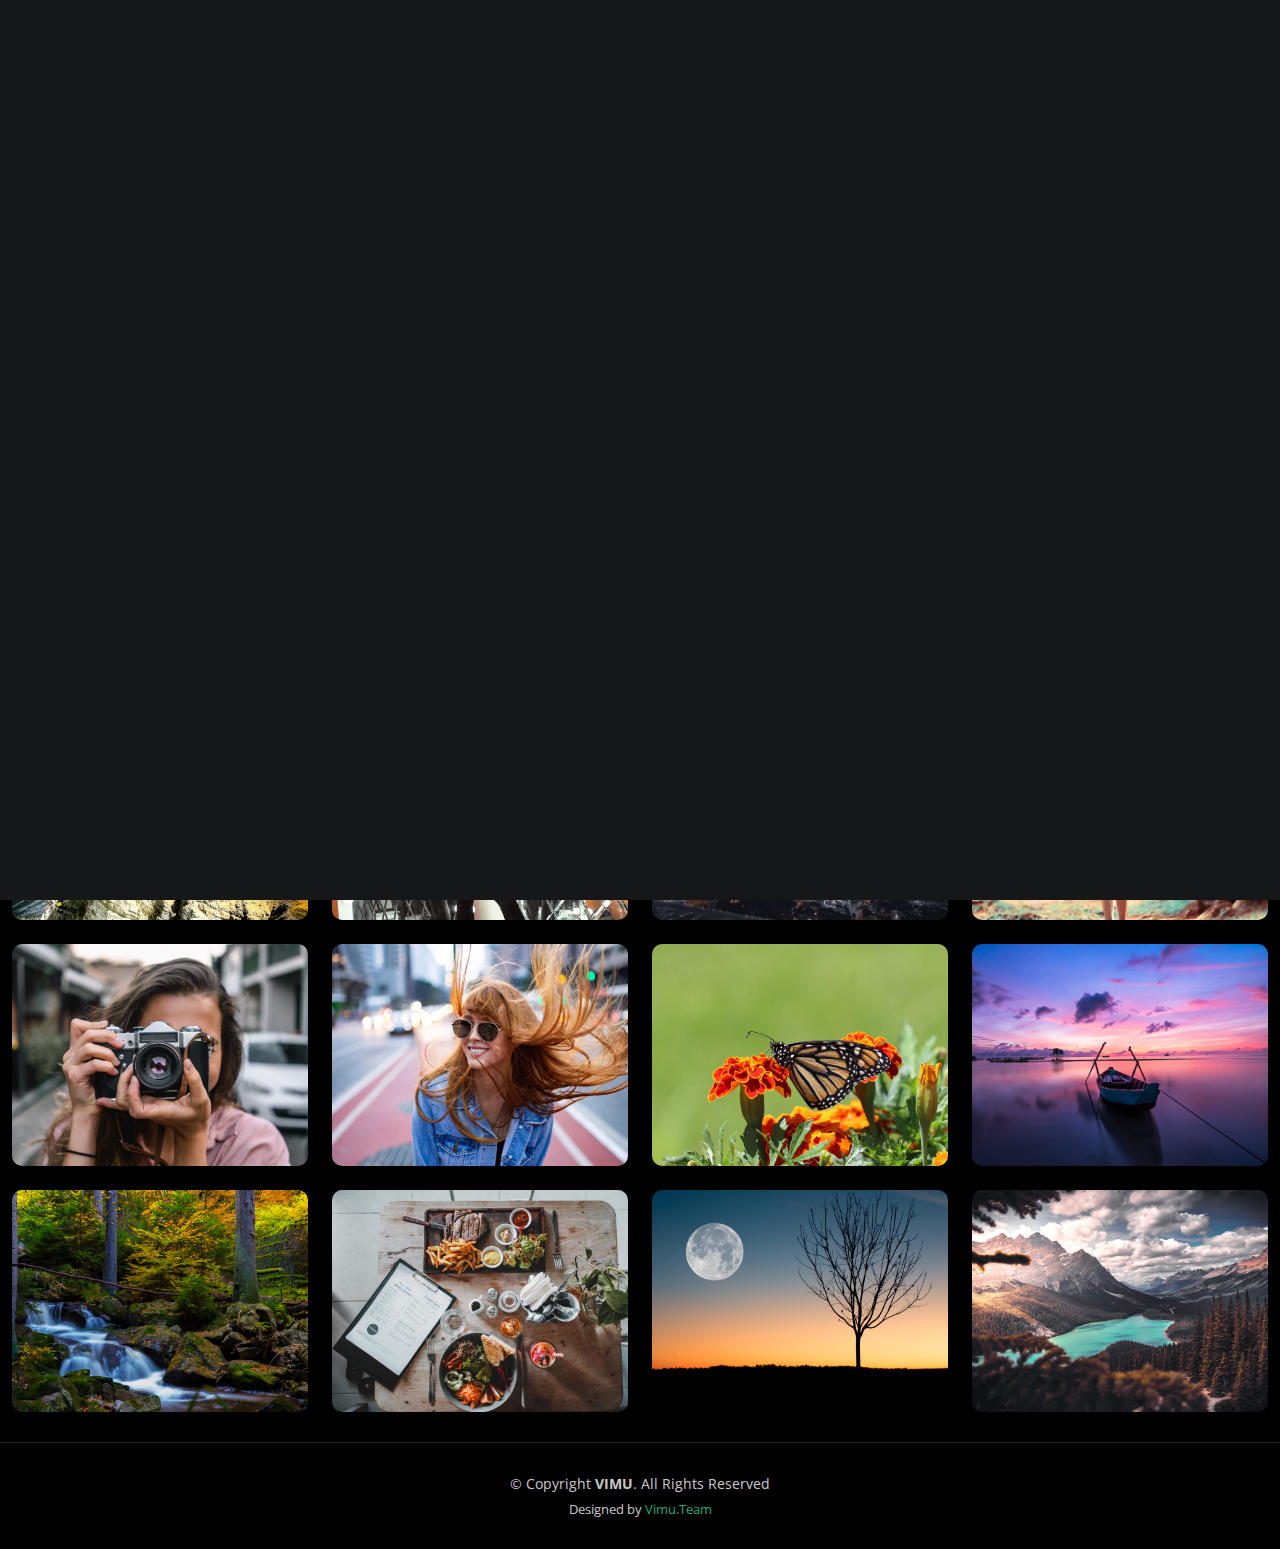
<file: index.html>
<!DOCTYPE html>
<html lang="en">

<head>
  <meta charset="utf-8">
  <meta content="width=device-width, initial-scale=1.0" name="viewport">

  <title>Phology_vimu</title>
  <meta content="" name="description">
  <meta content="" name="keywords">

  <!-- Favicons -->
  <link href="assets/img/favicon1.png" rel="icon">
  <link href="assets/img/favicon1.png" rel="apple-touch-icon">

  <!-- Google Fonts -->
  <link rel="preconnect" href="https://fonts.googleapis.com">
  <link rel="preconnect" href="https://fonts.gstatic.com" crossorigin>
  <link href="https://fonts.googleapis.com/css2?family=Open+Sans:ital,wght@0,300;0,400;0,500;0,600;0,700;1,300;1,400;1,600;1,700&family=Inter:ital,wght@0,300;0,400;0,500;0,600;0,700;1,300;1,400;1,500;1,600;1,700&family=Cardo:ital,wght@0,400;0,700;1,400&display=swap" rel="stylesheet">

  <!-- Vendor CSS Files -->
  <link href="assets/vendor/bootstrap/css/bootstrap.min.css" rel="stylesheet">
  <link href="assets/vendor/bootstrap-icons/bootstrap-icons.css" rel="stylesheet">
  <link href="assets/vendor/swiper/swiper-bundle.min.css" rel="stylesheet">
  <link href="assets/vendor/glightbox/css/glightbox.min.css" rel="stylesheet">
  <link href="assets/vendor/aos/aos.css" rel="stylesheet">

  <!-- Template Main CSS File -->
  <link href="assets/css/main.css" rel="stylesheet">


</head>

<body>

  <!-- ======= Header ======= -->
  <header id="header" class="header d-flex align-items-center fixed-top">
    <div class="container-fluid d-flex align-items-center justify-content-between">

      <a href="index.html" class="logo d-flex align-items-center  me-auto me-lg-0">
        <!-- Uncomment the line below if you also wish to use an image logo -->
        <!-- <img src="assets/img/logo.png" alt=""> -->
        <i class="bi bi-camera"></i>
        <h1>Vimu_Photo's</h1>
      </a>

      <nav id="navbar" class="navbar">
        <ul>
          <li><a href="index.html" class="active">Home</a></li>
          <li><a href="about.html">About</a></li>
          <li class="dropdown"><a href="#"><span>Gallery</span> <i class="bi bi-chevron-down dropdown-indicator"></i></a>
            <ul>
              <li><a href="gallery.html">Nature</a></li>
              <li><a href="gallery.html">People</a></li>
              <li><a href="gallery.html">Architecture</a></li>
              <li><a href="gallery.html">Animals</a></li>
              <li><a href="gallery.html">Sports</a></li>
              <li><a href="gallery.html">Travel</a></li>
              <li class="dropdown"><a href="#"><span>Sub Menu</span> <i class="bi bi-chevron-down dropdown-indicator"></i></a>
                <ul>
                  <li><a href="#">Sub Menu 1</a></li>
                  <li><a href="#">Sub Menu 2</a></li>
                  <li><a href="#">Sub Menu 3</a></li>
                </ul>
              </li>
            </ul>
          </li>
          <li><a href="services.html">Services</a></li>
          <li><a href="contact.html">Contact</a></li>
        </ul>
      </nav><!-- .navbar -->

      <div class="header-social-links">
        <a href="https://twitter.com/vimalku53998597?t=atYbw3ii5_VK8Nq57NEZYQ&s=09" target="_blank" class="twitter"><i class="bi bi-twitter"></i></a>
        <a href="http://github.com/vimugithub" target="_blank" class="facebook"><i class="bi bi-github"></i></a>
        <a href="https://www.instagram.com/tkd_vimu_219/" target="_blank" class="instagram"><i class="bi bi-instagram"></i></a>
        <a href="www.linkedin.com/in/vimal-2413b51b1/" target="_blank" class="linkedin"><i class="bi bi-linkedin"></i></i></a>
      </div>
      <i class="mobile-nav-toggle mobile-nav-show bi bi-list"></i>
      <i class="mobile-nav-toggle mobile-nav-hide d-none bi bi-x"></i>

    </div>
  </header><!-- End Header -->

  <!-- ======= Hero Section ======= -->
  <section id="hero" class="hero d-flex flex-column justify-content-center align-items-center" data-aos="fade" data-aos-delay="1500">
    <div class="container">
      <div class="row justify-content-center">
        <div class="col-lg-6 text-center">
          <h2>I'm <span>Vimal</span> a Professional Photographer from Mathura U.P , INDIA</h2>
          <p></p>
          <a href="contact.html" class="btn-get-started">Always Available</a>
        </div>
      </div>
    </div>
  </section><!-- End Hero Section -->

  <main id="main" data-aos="fade" data-aos-delay="1500">

    <!-- ======= Gallery Section ======= -->
    <section id="gallery" class="gallery">
      <div class="container-fluid">

        <div class="row gy-4 justify-content-center">
          <div class="col-xl-3 col-lg-4 col-md-6">
            <div class="gallery-item h-100">
              <img src="assets/img/gallery/gallery-1.jpg" class="img-fluid" alt="">
              <div class="gallery-links d-flex align-items-center justify-content-center">
                <a href="assets/img/gallery/gallery-1.jpg" title="Gallery 1" class="glightbox preview-link"><i class="bi bi-arrows-angle-expand"></i></a>
                <a href="gallery-single.html" class="details-link"><i class="bi bi-link-45deg"></i></a>
              </div>
            </div>
          </div><!-- End Gallery Item -->
          <div class="col-xl-3 col-lg-4 col-md-6">
            <div class="gallery-item h-100">
              <img src="assets/img/gallery/gallery-2.jpg" class="img-fluid" alt="">
              <div class="gallery-links d-flex align-items-center justify-content-center">
                <a href="assets/img/gallery/gallery-2.jpg" title="Gallery 2" class="glightbox preview-link"><i class="bi bi-arrows-angle-expand"></i></a>
                <a href="gallery-single.html" class="details-link"><i class="bi bi-link-45deg"></i></a>
              </div>
            </div>
          </div><!-- End Gallery Item -->
          <div class="col-xl-3 col-lg-4 col-md-6">
            <div class="gallery-item h-100">
              <img src="assets/img/gallery/gallery-3.jpg" class="img-fluid" alt="">
              <div class="gallery-links d-flex align-items-center justify-content-center">
                <a href="assets/img/gallery/gallery-3.jpg" title="Gallery 3" class="glightbox preview-link"><i class="bi bi-arrows-angle-expand"></i></a>
                <a href="gallery-single.html" class="details-link"><i class="bi bi-link-45deg"></i></a>
              </div>
            </div>
          </div><!-- End Gallery Item -->
          <div class="col-xl-3 col-lg-4 col-md-6">
            <div class="gallery-item h-100">
              <img src="assets/img/gallery/gallery-4.jpg" class="img-fluid" alt="">
              <div class="gallery-links d-flex align-items-center justify-content-center">
                <a href="assets/img/gallery/gallery-4.jpg" title="Gallery 4" class="glightbox preview-link"><i class="bi bi-arrows-angle-expand"></i></a>
                <a href="gallery-single.html" class="details-link"><i class="bi bi-link-45deg"></i></a>
              </div>
            </div>
          </div><!-- End Gallery Item -->
          <div class="col-xl-3 col-lg-4 col-md-6">
            <div class="gallery-item h-100">
              <img src="assets/img/gallery/gallery-5.jpg" class="img-fluid" alt="">
              <div class="gallery-links d-flex align-items-center justify-content-center">
                <a href="assets/img/gallery/gallery-5.jpg" title="Gallery 5" class="glightbox preview-link"><i class="bi bi-arrows-angle-expand"></i></a>
                <a href="gallery-single.html" class="details-link"><i class="bi bi-link-45deg"></i></a>
              </div>
            </div>
          </div><!-- End Gallery Item -->
          <div class="col-xl-3 col-lg-4 col-md-6">
            <div class="gallery-item h-100">
              <img src="assets/img/gallery/gallery-6.jpg" class="img-fluid" alt="">
              <div class="gallery-links d-flex align-items-center justify-content-center">
                <a href="assets/img/gallery/gallery-6.jpg" title="Gallery 6" class="glightbox preview-link"><i class="bi bi-arrows-angle-expand"></i></a>
                <a href="gallery-single.html" class="details-link"><i class="bi bi-link-45deg"></i></a>
              </div>
            </div>
          </div><!-- End Gallery Item -->
          <div class="col-xl-3 col-lg-4 col-md-6">
            <div class="gallery-item h-100">
              <img src="assets/img/gallery/gallery-7.jpg" class="img-fluid" alt="">
              <div class="gallery-links d-flex align-items-center justify-content-center">
                <a href="assets/img/gallery/gallery-7.jpg" title="Gallery 7" class="glightbox preview-link"><i class="bi bi-arrows-angle-expand"></i></a>
                <a href="gallery-single.html" class="details-link"><i class="bi bi-link-45deg"></i></a>
              </div>
            </div>
          </div><!-- End Gallery Item -->
          <div class="col-xl-3 col-lg-4 col-md-6">
            <div class="gallery-item h-100">
              <img src="assets/img/gallery/gallery-8.jpg" class="img-fluid" alt="">
              <div class="gallery-links d-flex align-items-center justify-content-center">
                <a href="assets/img/gallery/gallery-8.jpg" title="Gallery 8" class="glightbox preview-link"><i class="bi bi-arrows-angle-expand"></i></a>
                <a href="gallery-single.html" class="details-link"><i class="bi bi-link-45deg"></i></a>
              </div>
            </div>
          </div><!-- End Gallery Item -->
          <div class="col-xl-3 col-lg-4 col-md-6">
            <div class="gallery-item h-100">
              <img src="assets/img/gallery/gallery-9.jpg" class="img-fluid" alt="">
              <div class="gallery-links d-flex align-items-center justify-content-center">
                <a href="assets/img/gallery/gallery-9.jpg" title="Gallery 9" class="glightbox preview-link"><i class="bi bi-arrows-angle-expand"></i></a>
                <a href="gallery-single.html" class="details-link"><i class="bi bi-link-45deg"></i></a>
              </div>
            </div>
          </div><!-- End Gallery Item -->
          <div class="col-xl-3 col-lg-4 col-md-6">
            <div class="gallery-item h-100">
              <img src="assets/img/gallery/gallery-10.jpg" class="img-fluid" alt="">
              <div class="gallery-links d-flex align-items-center justify-content-center">
                <a href="assets/img/gallery/gallery-10.jpg" title="Gallery 10" class="glightbox preview-link"><i class="bi bi-arrows-angle-expand"></i></a>
                <a href="gallery-single.html" class="details-link"><i class="bi bi-link-45deg"></i></a>
              </div>
            </div>
          </div><!-- End Gallery Item -->
          <div class="col-xl-3 col-lg-4 col-md-6">
            <div class="gallery-item h-100">
              <img src="assets/img/gallery/gallery-11.jpg" class="img-fluid" alt="">
              <div class="gallery-links d-flex align-items-center justify-content-center">
                <a href="assets/img/gallery/gallery-11.jpg" title="Gallery 11" class="glightbox preview-link"><i class="bi bi-arrows-angle-expand"></i></a>
                <a href="gallery-single.html" class="details-link"><i class="bi bi-link-45deg"></i></a>
              </div>
            </div>
          </div><!-- End Gallery Item -->
          <div class="col-xl-3 col-lg-4 col-md-6">
            <div class="gallery-item h-100">
              <img src="assets/img/gallery/gallery-12.jpg" class="img-fluid" alt="">
              <div class="gallery-links d-flex align-items-center justify-content-center">
                <a href="assets/img/gallery/gallery-12.jpg" title="Gallery 12" class="glightbox preview-link"><i class="bi bi-arrows-angle-expand"></i></a>
                <a href="gallery-single.html" class="details-link"><i class="bi bi-link-45deg"></i></a>
              </div>
            </div>
          </div><!-- End Gallery Item -->
          <div class="col-xl-3 col-lg-4 col-md-6">
            <div class="gallery-item h-100">
              <img src="assets/img/gallery/gallery-13.jpg" class="img-fluid" alt="">
              <div class="gallery-links d-flex align-items-center justify-content-center">
                <a href="assets/img/gallery/gallery-13.jpg" title="Gallery 13" class="glightbox preview-link"><i class="bi bi-arrows-angle-expand"></i></a>
                <a href="gallery-single.html" class="details-link"><i class="bi bi-link-45deg"></i></a>
              </div>
            </div>
          </div><!-- End Gallery Item -->
          <div class="col-xl-3 col-lg-4 col-md-6">
            <div class="gallery-item h-100">
              <img src="assets/img/gallery/gallery-14.jpg" class="img-fluid" alt="">
              <div class="gallery-links d-flex align-items-center justify-content-center">
                <a href="assets/img/gallery/gallery-14.jpg" title="Gallery 14" class="glightbox preview-link"><i class="bi bi-arrows-angle-expand"></i></a>
                <a href="gallery-single.html" class="details-link"><i class="bi bi-link-45deg"></i></a>
              </div>
            </div>
          </div><!-- End Gallery Item -->
          <div class="col-xl-3 col-lg-4 col-md-6">
            <div class="gallery-item h-100">
              <img src="assets/img/gallery/gallery-15.jpg" class="img-fluid" alt="">
              <div class="gallery-links d-flex align-items-center justify-content-center">
                <a href="assets/img/gallery/gallery-15.jpg" title="Gallery 15" class="glightbox preview-link"><i class="bi bi-arrows-angle-expand"></i></a>
                <a href="gallery-single.html" class="details-link"><i class="bi bi-link-45deg"></i></a>
              </div>
            </div>
          </div><!-- End Gallery Item -->
          <div class="col-xl-3 col-lg-4 col-md-6">
            <div class="gallery-item h-100">
              <img src="assets/img/gallery/gallery-16.jpg" class="img-fluid" alt="">
              <div class="gallery-links d-flex align-items-center justify-content-center">
                <a href="assets/img/gallery/gallery-16.jpg" title="Gallery 16" class="glightbox preview-link"><i class="bi bi-arrows-angle-expand"></i></a>
                <a href="gallery-single.html" class="details-link"><i class="bi bi-link-45deg"></i></a>
              </div>
            </div>
          </div><!-- End Gallery Item -->

        </div>

      </div>
    </section><!-- End Gallery Section -->

  </main><!-- End #main -->

  <!-- ======= Footer ======= -->
  <footer id="footer" class="footer">
    <div class="container">
      <div class="copyright">
        &copy; Copyright <strong><span>VIMU</span></strong>. All Rights Reserved
      </div>
      <div class="credits">
       
        Designed by <a href="https://github.com/Vimugithub" target="_blank">Vimu.Team</a>
      </div>
    </div>
  </footer><!-- End Footer -->

  <a href="#" class="scroll-top d-flex align-items-center justify-content-center"><i class="bi bi-arrow-up-short"></i></a>

  <div id="preloader">
    <div class="line"></div>
  </div>

  <!-- Vendor JS Files -->
  <script src="assets/vendor/bootstrap/js/bootstrap.bundle.min.js"></script>
  <script src="assets/vendor/swiper/swiper-bundle.min.js"></script>
  <script src="assets/vendor/glightbox/js/glightbox.min.js"></script>
  <script src="assets/vendor/aos/aos.js"></script>
  <script src="assets/vendor/php-email-form/validate.js"></script>

  <!-- Template Main JS File -->
  <script src="assets/js/main.js"></script>

</body>

</html>
</file>
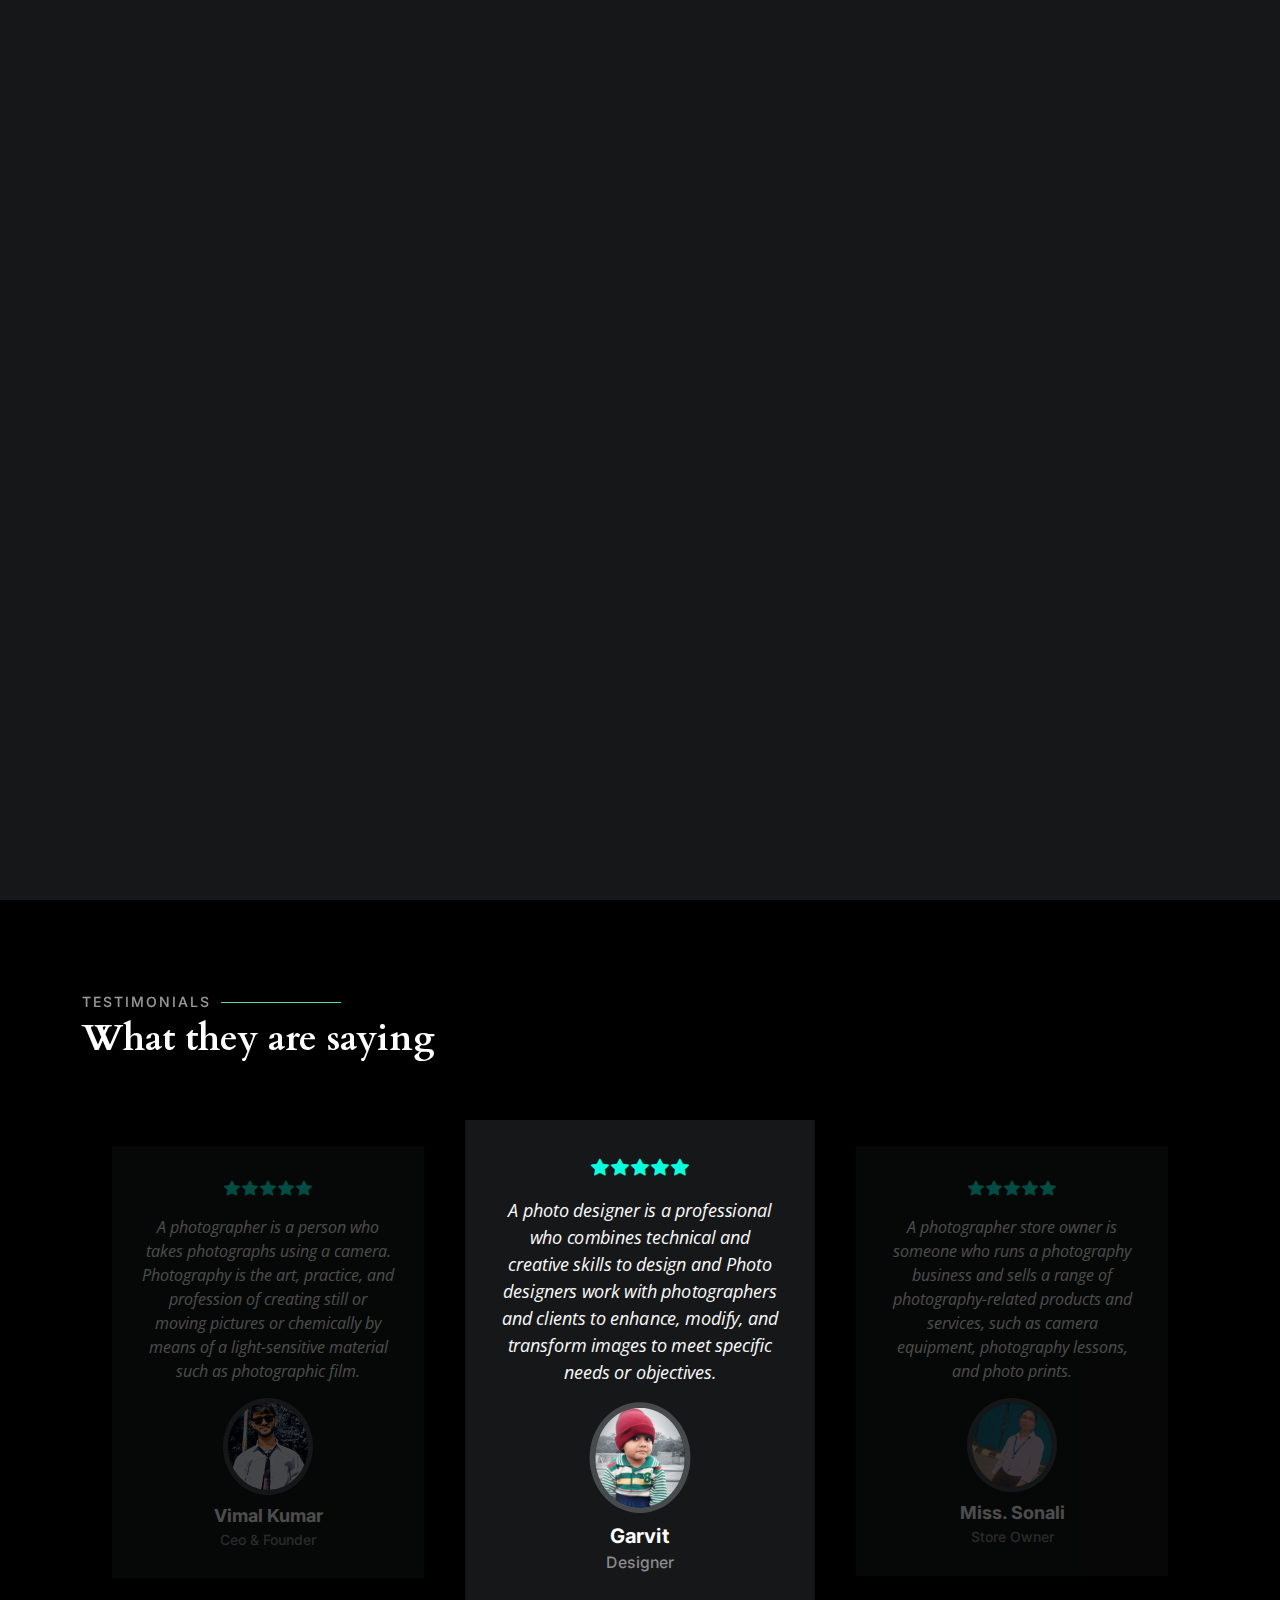
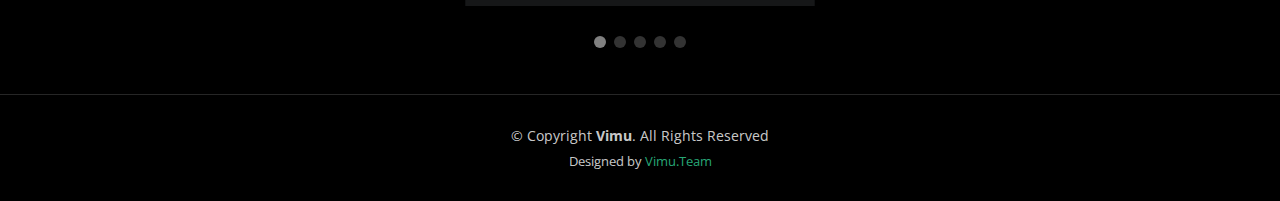
<file: about.html>
<!DOCTYPE html>
<html lang="en">

<head>
  <meta charset="utf-8">
  <meta content="width=device-width, initial-scale=1.0" name="viewport">

  <title>Phology_vimu</title>
  <meta content="" name="description">
  <meta content="" name="keywords">

  <!-- Favicons -->
  <link href="assets/img/favicon1.png" rel="icon">
  <link href="assets/img/favicon1.png" rel="apple-touch-icon">

  <!-- Google Fonts -->
  <link rel="preconnect" href="https://fonts.googleapis.com">
  <link rel="preconnect" href="https://fonts.gstatic.com" crossorigin>
  <link href="https://fonts.googleapis.com/css2?family=Open+Sans:ital,wght@0,300;0,400;0,500;0,600;0,700;1,300;1,400;1,600;1,700&family=Inter:ital,wght@0,300;0,400;0,500;0,600;0,700;1,300;1,400;1,500;1,600;1,700&family=Cardo:ital,wght@0,400;0,700;1,400&display=swap" rel="stylesheet">

  <!-- Vendor CSS Files -->
  <link href="assets/vendor/bootstrap/css/bootstrap.min.css" rel="stylesheet">
  <link href="assets/vendor/bootstrap-icons/bootstrap-icons.css" rel="stylesheet">
  <link href="assets/vendor/swiper/swiper-bundle.min.css" rel="stylesheet">
  <link href="assets/vendor/glightbox/css/glightbox.min.css" rel="stylesheet">
  <link href="assets/vendor/aos/aos.css" rel="stylesheet">

  <!-- Template Main CSS File -->
  <link href="assets/css/main.css" rel="stylesheet">

  <!-- =======================================================
  * Template Name: PhotoFolio - v1.2.0
  * Template URL: https://bootstrapmade.com/photofolio-bootstrap-photography-website-template/
  * Author: BootstrapMade.com
  * License: https://bootstrapmade.com/license/
  ======================================================== -->
</head>

<body>

  <!-- ======= Header ======= -->
  <header id="header" class="header d-flex align-items-center fixed-top">
    <div class="container-fluid d-flex align-items-center justify-content-between">

      <a href="index.html" class="logo d-flex align-items-center  me-auto me-lg-0">
        <!-- Uncomment the line below if you also wish to use an image logo -->
        <!-- <img src="assets/img/logo.png" alt=""> -->
        <i class="bi bi-camera"></i>
        <h1>Vimu_Photo's</h1>
      </a>

      <nav id="navbar" class="navbar">
        <ul>
          <li><a href="index.html">Home</a></li>
          <li><a href="about.html" class="active">About</a></li>
          <li class="dropdown"><a href="#"><span>Gallery</span> <i class="bi bi-chevron-down dropdown-indicator"></i></a>
            <ul>
              <li><a href="gallery.html">Nature</a></li>
              <li><a href="gallery.html">People</a></li>
              <li><a href="gallery.html">Architecture</a></li>
              <li><a href="gallery.html">Animals</a></li>
              <li><a href="gallery.html">Sports</a></li>
              <li><a href="gallery.html">Travel</a></li>
              <li class="dropdown"><a href="#"><span>Sub Menu</span> <i class="bi bi-chevron-down dropdown-indicator"></i></a>
                <ul>
                  <li><a href="#">Sub Menu 1</a></li>
                  <li><a href="#">Sub Menu 2</a></li>
                  <li><a href="#">Sub Menu 3</a></li>
                </ul>
              </li>
            </ul>
          </li>
          <li><a href="services.html">Services</a></li>
          <li><a href="contact.html">Contact</a></li>
        </ul>
      </nav><!-- .navbar -->

      <div class="header-social-links">
        <a href="https://twitter.com/vimalku53998597?t=atYbw3ii5_VK8Nq57NEZYQ&s=09" target="_blank" class="twitter"><i class="bi bi-twitter"></i></a>
        <a href="http://github.com/vimugithub" target="_blank" class="facebook"><i class="bi bi-github"></i></a>
        <a href="https://www.instagram.com/tkd_vimu_219/" target="_blank" class="instagram"><i class="bi bi-instagram"></i></a>
        <a href="www.linkedin.com/in/vimal-2413b51b1/" target="_blank" class="linkedin"><i class="bi bi-linkedin"></i></i></a>
      </div>
      <i class="mobile-nav-toggle mobile-nav-show bi bi-list"></i>
      <i class="mobile-nav-toggle mobile-nav-hide d-none bi bi-x"></i>

    </div>
  </header><!-- End Header -->

  <main id="main" data-aos="fade" data-aos-delay="1500">

    <!-- ======= End Page Header ======= -->
    <div class="page-header d-flex align-items-center">
      <div class="container position-relative">
        <div class="row d-flex justify-content-center">
          <div class="col-lg-6 text-center">
            <h2>About</h2>
            <p>I am writing to introduce myself as a professional photographer with a passion for capturing life's most meaningful moments. I have been working in the photography industry for several years, and I have honed my skills in various areas, including portrait, landscape, and event photography.</p>

            <a class="cta-btn" href="contact.html">Always Available</a>

          </div>
        </div>
      </div>
    </div><!-- End Page Header -->

    <!-- ======= About Section ======= -->
    <section id="about" class="about">
      <div class="container">

        <div class="row gy-4 justify-content-center">
          <div class="col-lg-4">
            <img src="assets/img/port-16.jpg" class="img-fluid" alt="">
          </div>
          <div class="col-lg-5 content">
            <h2>Professional Photographer from Mathura</h2>
            <p class="fst-italic py-3">
             Vimal Kumar , Now I'm learning the Adavance Diploma under the IBM,
             <br> Here I'm learning all about the Web Development and Networking Security.
             Many more languages........
            </p>
            <div class="row">
              <div class="col-lg-6">
                <ul>
                  <li><i class="bi bi-chevron-right"></i> <strong>Birthday:</strong> <span>19 Feb 1999</span></li>
                  <li><i class="bi bi-chevron-right"></i> <strong>Website:</strong> <span>000webhostapp.com</span></li>
                  <li><i class="bi bi-chevron-right"></i> <strong>Phone:</strong> <span>+91708 8828 858</span></li>
                  <li><i class="bi bi-chevron-right"></i> <strong>City:</strong> <span>Mathura, INDIA</span></li>
                </ul>
              </div>
              <div class="col-lg-6">
                <ul>
                  <li><i class="bi bi-chevron-right"></i> <strong>Age:</strong> <span>23</span></li>
                  <li><i class="bi bi-chevron-right"></i> <strong>Degree:</strong> <span>Master</span></li>
                  <li><i class="bi bi-chevron-right"></i> <strong>PhEmailone:</strong> <span>vimugithub19@gmail.com</span></li>
                  <li><i class="bi bi-chevron-right"></i> <strong>Freelance:</strong> <span>Available in GITHUB</span></li>
                </ul>
              </div>
            </div>
            <p class="py-3">
             <b>Thank you for visiting here..... </b>
            </p>
                </div>
        </div>

      </div>
    </section><!-- End About Section -->

    <!-- ======= Testimonials Section ======= -->
    <section id="testimonials" class="testimonials">
      <div class="container">

        <div class="section-header">
          <h2>Testimonials</h2>
          <p>What they are saying</p>
        </div>

        <div class="slides-3 swiper">
          <div class="swiper-wrapper">

            <div class="swiper-slide">
              <div class="testimonial-item">
                <div class="stars">
                  <i class="bi bi-star-fill"></i><i class="bi bi-star-fill"></i><i class="bi bi-star-fill"></i><i class="bi bi-star-fill"></i><i class="bi bi-star-fill"></i>
                </div>
                <p>
                  A photographer is a person who takes photographs using a camera. Photography is the art, practice, and profession of creating still or moving pictures or chemically by means of a light-sensitive material such as photographic film.
                </p>
                <div class="profile mt-auto">
                  <img src="assets/img/testimonials/1vk.jpeg" class="testimonial-img" alt="">
                  <h3>Vimal Kumar</h3>
                  <h4>Ceo &amp; Founder</h4>
                </div>
              </div>
            </div><!-- End testimonial item -->

            <div class="swiper-slide">
              <div class="testimonial-item">
                <div class="stars">
                  <i class="bi bi-star-fill"></i><i class="bi bi-star-fill"></i><i class="bi bi-star-fill"></i><i class="bi bi-star-fill"></i><i class="bi bi-star-fill"></i>
                </div>
                <p>
                  A photo designer is a professional who combines technical and creative skills to design and Photo designers work with photographers and clients to enhance, modify, and transform images to meet specific needs or objectives.
                </p>
                <div class="profile mt-auto">
                  <img src="assets/img/testimonials/port-21.jpg" class="testimonial-img" alt="">
                  <h3>Garvit</h3>
                  <h4>Designer</h4>
                </div>
              </div>
            </div><!-- End testimonial item -->

            <div class="swiper-slide">
              <div class="testimonial-item">
                <div class="stars">
                  <i class="bi bi-star-fill"></i><i class="bi bi-star-fill"></i><i class="bi bi-star-fill"></i><i class="bi bi-star-fill"></i><i class="bi bi-star-fill"></i>
                </div>
                <p>
                  A photographer store owner is someone who runs a photography business and sells a range of photography-related products and services, such as camera equipment, photography lessons, and photo prints. 
                </p>
                <div class="profile mt-auto">
                  <img src="assets/img/testimonials/mona.jpeg" class="testimonial-img" alt="">
                  <h3>Miss. Sonali</h3>
                  <h4>Store Owner</h4>
                </div>
              </div>
            </div><!-- End testimonial item -->

            <div class="swiper-slide">
              <div class="testimonial-item">
                <div class="stars">
                  <i class="bi bi-star-fill"></i><i class="bi bi-star-fill"></i><i class="bi bi-star-fill"></i><i class="bi bi-star-fill"></i><i class="bi bi-star-fill"></i>
                </div>
                <p>
                  A photography freelancer is a self-employed photographer who offers their services on a project or contract basis. They are typically hired by individuals, businesses, or organizations to capture specific images, 
                </p>
                <div class="profile mt-auto">
                  <img src="assets/img/testimonials/pan.jpeg" class="testimonial-img" alt="">
                  <h3>Nikhil Pandey</h3>
                  <h4>Freelancer</h4>
                </div>
              </div>
            </div><!-- End testimonial item -->

            <div class="swiper-slide">
              <div class="testimonial-item">
                <div class="stars">
                  <i class="bi bi-star-fill"></i><i class="bi bi-star-fill"></i><i class="bi bi-star-fill"></i><i class="bi bi-star-fill"></i><i class="bi bi-star-fill"></i>
                </div>
                <p>
                  A photography entrepreneur is an individual who has started their own photography business with the goal of making a profit. They may offer a variety of photography services, such as event, portrait, or commercial photography,
                </p>
                <div class="profile mt-auto">
                  <img src="assets/img/testimonials/kalu.jpeg" class="testimonial-img" alt="">
                  <h3>Deepak Kumar</h3>
                  <h4>Entrepreneur</h4>
                </div>
              </div>
            </div><!-- End testimonial item -->

          </div>
          <div class="swiper-pagination"></div>
        </div>

      </div>
    </section><!-- End Testimonials Section -->

  </main><!-- End #main -->

  <!-- ======= Footer ======= -->
  <footer id="footer" class="footer">
    <div class="container">
      <div class="copyright">
        &copy; Copyright <strong><span>Vimu</span></strong>. All Rights Reserved
      </div>
      <div class="credits">
        <!-- All the links in the footer should remain intact. -->
        <!-- You can delete the links only if you purchased the pro version. -->
        <!-- Licensing information: https://bootstrapmade.com/license/ -->
        <!-- Purchase the pro version with working PHP/AJAX contact form: https://bootstrapmade.com/vimu-bootstrap-photography-website-template/ -->
        Designed by <a href="https://github.com/Vimugithub" target="_blank">Vimu.Team</a>
      </div>
    </div>
  </footer><!-- End Footer -->

  <a href="#" class="scroll-top d-flex align-items-center justify-content-center"><i class="bi bi-arrow-up-short"></i></a>

  <div id="preloader">
    <div class="line"></div>
  </div>

  <!-- Vendor JS Files -->
  <script src="assets/vendor/bootstrap/js/bootstrap.bundle.min.js"></script>
  <script src="assets/vendor/swiper/swiper-bundle.min.js"></script>
  <script src="assets/vendor/glightbox/js/glightbox.min.js"></script>
  <script src="assets/vendor/aos/aos.js"></script>
  <script src="assets/vendor/php-email-form/validate.js"></script>

  <!-- Template Main JS File -->
  <script src="assets/js/main.js"></script>

</body>

</html>
</file>
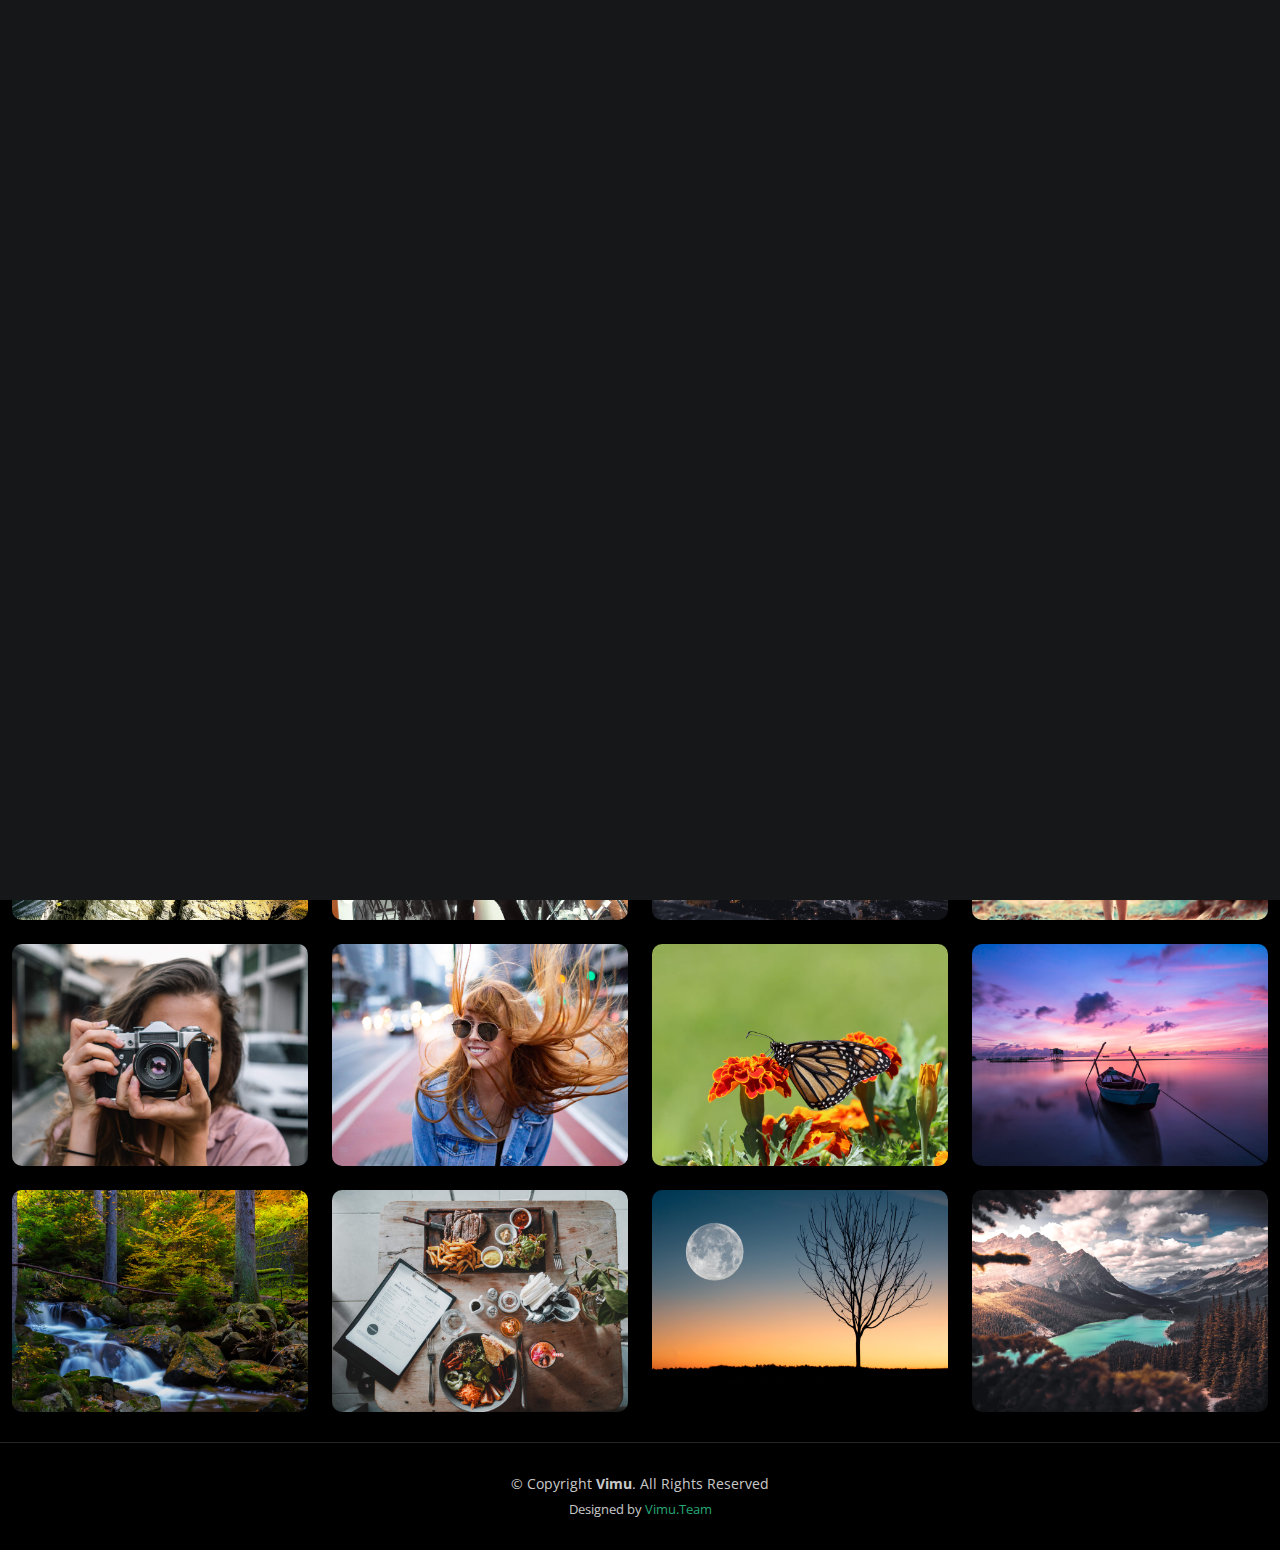
<file: gallery.html>
<!DOCTYPE html>
<html lang="en">

<head>
  <meta charset="utf-8">
  <meta content="width=device-width, initial-scale=1.0" name="viewport">

  <title>Phology_vimu</title>
  <meta content="" name="description">
  <meta content="" name="keywords">

  <!-- Favicons -->
  <link href="assets/img/favicon1.png" rel="icon">
  <link href="assets/img/favicon1.png" rel="apple-touch-icon">

  <!-- Google Fonts -->
  <link rel="preconnect" href="https://fonts.googleapis.com">
  <link rel="preconnect" href="https://fonts.gstatic.com" crossorigin>
  <link href="https://fonts.googleapis.com/css2?family=Open+Sans:ital,wght@0,300;0,400;0,500;0,600;0,700;1,300;1,400;1,600;1,700&family=Inter:ital,wght@0,300;0,400;0,500;0,600;0,700;1,300;1,400;1,500;1,600;1,700&family=Cardo:ital,wght@0,400;0,700;1,400&display=swap" rel="stylesheet">

  <!-- Vendor CSS Files -->
  <link href="assets/vendor/bootstrap/css/bootstrap.min.css" rel="stylesheet">
  <link href="assets/vendor/bootstrap-icons/bootstrap-icons.css" rel="stylesheet">
  <link href="assets/vendor/swiper/swiper-bundle.min.css" rel="stylesheet">
  <link href="assets/vendor/glightbox/css/glightbox.min.css" rel="stylesheet">
  <link href="assets/vendor/aos/aos.css" rel="stylesheet">

  <!-- Template Main CSS File -->
  <link href="assets/css/main.css" rel="stylesheet">

</head>

<body>

  <!-- ======= Header ======= -->
  <header id="header" class="header d-flex align-items-center fixed-top">
    <div class="container-fluid d-flex align-items-center justify-content-between">

      <a href="index.html" class="logo d-flex align-items-center  me-auto me-lg-0">
        <!-- Uncomment the line below if you also wish to use an image logo -->
        <!-- <img src="assets/img/logo.png" alt=""> -->
        <i class="bi bi-camera"></i>
        <h1>Vimu_Photo's</h1>
      </a>

      <nav id="navbar" class="navbar">
        <ul>
          <li><a href="index.html">Home</a></li>
          <li><a href="about.html">About</a></li>
          <li class="dropdown"><a href="#" class="active"><span>Gallery</span> <i class="bi bi-chevron-down dropdown-indicator"></i></a>
            <ul>
              <li><a href="gallery.html">Nature</a></li>
              <li><a href="gallery.html">People</a></li>
              <li><a href="gallery.html">Architecture</a></li>
              <li><a href="gallery.html">Animals</a></li>
              <li><a href="gallery.html">Sports</a></li>
              <li><a href="gallery.html">Travel</a></li>
              <li class="dropdown"><a href="#"><span>Sub Menu</span> <i class="bi bi-chevron-down dropdown-indicator"></i></a>
                <ul>
                  <li><a href="#">Sub Menu 1</a></li>
                  <li><a href="#">Sub Menu 2</a></li>
                  <li><a href="#">Sub Menu 3</a></li>
                </ul>
              </li>
            </ul>
          </li>
          <li><a href="services.html">Services</a></li>
          <li><a href="contact.html">Contact</a></li>
        </ul>
      </nav><!-- .navbar -->

      <div class="header-social-links">
        <a href="https://twitter.com/vimalku53998597?t=atYbw3ii5_VK8Nq57NEZYQ&s=09" target="_blank" class="twitter"><i class="bi bi-twitter"></i></a>
        <a href="http://github.com/vimugithub" target="_blank" class="facebook"><i class="bi bi-github"></i></a>
        <a href="https://www.instagram.com/tkd_vimu_219/" target="_blank" class="instagram"><i class="bi bi-instagram"></i></a>
        <a href="www.linkedin.com/in/vimal-2413b51b1/" target="_blank" class="linkedin"><i class="bi bi-linkedin"></i></i></a>
      </div>
      <i class="mobile-nav-toggle mobile-nav-show bi bi-list"></i>
      <i class="mobile-nav-toggle mobile-nav-hide d-none bi bi-x"></i>

    </div>
  </header><!-- End Header -->

  <main id="main" data-aos="fade" data-aos-delay="1500">

    <!-- ======= End Page Header ======= -->
    <div class="page-header d-flex align-items-center">
      <div class="container position-relative">
        <div class="row d-flex justify-content-center">
          <div class="col-lg-6 text-center">
            <h2>Nature</h2>
            <p>Nature photography is a type of photography that focuses on capturing images of natural landscapes, wildlife, and plants in their natural habitats. It can involve taking pictures of anything from vast landscapes and mountain ranges to close-up shots of flowers and insects.</p>

            <a class="cta-btn" href="contact.html">Always Available</a>

          </div>
        </div>
      </div>
    </div><!-- End Page Header -->

    <!-- ======= Gallery Section ======= -->
    <section id="gallery" class="gallery">
      <div class="container-fluid">

        <div class="row gy-4 justify-content-center">
          <div class="col-xl-3 col-lg-4 col-md-6">
            <div class="gallery-item h-100">
              <img src="assets/img/gallery/gallery-1.jpg" class="img-fluid" alt="">
              <div class="gallery-links d-flex align-items-center justify-content-center">
                <a href="assets/img/gallery/gallery-1.jpg" title="Gallery 1" class="glightbox preview-link"><i class="bi bi-arrows-angle-expand"></i></a>
                <a href="gallery-single.html" class="details-link"><i class="bi bi-link-45deg"></i></a>
              </div>
            </div>
          </div><!-- End Gallery Item -->
          <div class="col-xl-3 col-lg-4 col-md-6">
            <div class="gallery-item h-100">
              <img src="assets/img/gallery/gallery-2.jpg" class="img-fluid" alt="">
              <div class="gallery-links d-flex align-items-center justify-content-center">
                <a href="assets/img/gallery/gallery-2.jpg" title="Gallery 2" class="glightbox preview-link"><i class="bi bi-arrows-angle-expand"></i></a>
                <a href="gallery-single.html" class="details-link"><i class="bi bi-link-45deg"></i></a>
              </div>
            </div>
          </div><!-- End Gallery Item -->
          <div class="col-xl-3 col-lg-4 col-md-6">
            <div class="gallery-item h-100">
              <img src="assets/img/gallery/gallery-3.jpg" class="img-fluid" alt="">
              <div class="gallery-links d-flex align-items-center justify-content-center">
                <a href="assets/img/gallery/gallery-3.jpg" title="Gallery 3" class="glightbox preview-link"><i class="bi bi-arrows-angle-expand"></i></a>
                <a href="gallery-single.html" class="details-link"><i class="bi bi-link-45deg"></i></a>
              </div>
            </div>
          </div><!-- End Gallery Item -->
          <div class="col-xl-3 col-lg-4 col-md-6">
            <div class="gallery-item h-100">
              <img src="assets/img/gallery/gallery-4.jpg" class="img-fluid" alt="">
              <div class="gallery-links d-flex align-items-center justify-content-center">
                <a href="assets/img/gallery/gallery-4.jpg" title="Gallery 4" class="glightbox preview-link"><i class="bi bi-arrows-angle-expand"></i></a>
                <a href="gallery-single.html" class="details-link"><i class="bi bi-link-45deg"></i></a>
              </div>
            </div>
          </div><!-- End Gallery Item -->
          <div class="col-xl-3 col-lg-4 col-md-6">
            <div class="gallery-item h-100">
              <img src="assets/img/gallery/gallery-5.jpg" class="img-fluid" alt="">
              <div class="gallery-links d-flex align-items-center justify-content-center">
                <a href="assets/img/gallery/gallery-5.jpg" title="Gallery 5" class="glightbox preview-link"><i class="bi bi-arrows-angle-expand"></i></a>
                <a href="gallery-single.html" class="details-link"><i class="bi bi-link-45deg"></i></a>
              </div>
            </div>
          </div><!-- End Gallery Item -->
          <div class="col-xl-3 col-lg-4 col-md-6">
            <div class="gallery-item h-100">
              <img src="assets/img/gallery/gallery-6.jpg" class="img-fluid" alt="">
              <div class="gallery-links d-flex align-items-center justify-content-center">
                <a href="assets/img/gallery/gallery-6.jpg" title="Gallery 6" class="glightbox preview-link"><i class="bi bi-arrows-angle-expand"></i></a>
                <a href="gallery-single.html" class="details-link"><i class="bi bi-link-45deg"></i></a>
              </div>
            </div>
          </div><!-- End Gallery Item -->
          <div class="col-xl-3 col-lg-4 col-md-6">
            <div class="gallery-item h-100">
              <img src="assets/img/gallery/gallery-7.jpg" class="img-fluid" alt="">
              <div class="gallery-links d-flex align-items-center justify-content-center">
                <a href="assets/img/gallery/gallery-7.jpg" title="Gallery 7" class="glightbox preview-link"><i class="bi bi-arrows-angle-expand"></i></a>
                <a href="gallery-single.html" class="details-link"><i class="bi bi-link-45deg"></i></a>
              </div>
            </div>
          </div><!-- End Gallery Item -->
          <div class="col-xl-3 col-lg-4 col-md-6">
            <div class="gallery-item h-100">
              <img src="assets/img/gallery/gallery-8.jpg" class="img-fluid" alt="">
              <div class="gallery-links d-flex align-items-center justify-content-center">
                <a href="assets/img/gallery/gallery-8.jpg" title="Gallery 8" class="glightbox preview-link"><i class="bi bi-arrows-angle-expand"></i></a>
                <a href="gallery-single.html" class="details-link"><i class="bi bi-link-45deg"></i></a>
              </div>
            </div>
          </div><!-- End Gallery Item -->
          <div class="col-xl-3 col-lg-4 col-md-6">
            <div class="gallery-item h-100">
              <img src="assets/img/gallery/gallery-9.jpg" class="img-fluid" alt="">
              <div class="gallery-links d-flex align-items-center justify-content-center">
                <a href="assets/img/gallery/gallery-9.jpg" title="Gallery 9" class="glightbox preview-link"><i class="bi bi-arrows-angle-expand"></i></a>
                <a href="gallery-single.html" class="details-link"><i class="bi bi-link-45deg"></i></a>
              </div>
            </div>
          </div><!-- End Gallery Item -->
          <div class="col-xl-3 col-lg-4 col-md-6">
            <div class="gallery-item h-100">
              <img src="assets/img/gallery/gallery-10.jpg" class="img-fluid" alt="">
              <div class="gallery-links d-flex align-items-center justify-content-center">
                <a href="assets/img/gallery/gallery-10.jpg" title="Gallery 10" class="glightbox preview-link"><i class="bi bi-arrows-angle-expand"></i></a>
                <a href="gallery-single.html" class="details-link"><i class="bi bi-link-45deg"></i></a>
              </div>
            </div>
          </div><!-- End Gallery Item -->
          <div class="col-xl-3 col-lg-4 col-md-6">
            <div class="gallery-item h-100">
              <img src="assets/img/gallery/gallery-11.jpg" class="img-fluid" alt="">
              <div class="gallery-links d-flex align-items-center justify-content-center">
                <a href="assets/img/gallery/gallery-11.jpg" title="Gallery 11" class="glightbox preview-link"><i class="bi bi-arrows-angle-expand"></i></a>
                <a href="gallery-single.html" class="details-link"><i class="bi bi-link-45deg"></i></a>
              </div>
            </div>
          </div><!-- End Gallery Item -->
          <div class="col-xl-3 col-lg-4 col-md-6">
            <div class="gallery-item h-100">
              <img src="assets/img/gallery/gallery-12.jpg" class="img-fluid" alt="">
              <div class="gallery-links d-flex align-items-center justify-content-center">
                <a href="assets/img/gallery/gallery-12.jpg" title="Gallery 12" class="glightbox preview-link"><i class="bi bi-arrows-angle-expand"></i></a>
                <a href="gallery-single.html" class="details-link"><i class="bi bi-link-45deg"></i></a>
              </div>
            </div>
          </div><!-- End Gallery Item -->
          <div class="col-xl-3 col-lg-4 col-md-6">
            <div class="gallery-item h-100">
              <img src="assets/img/gallery/gallery-13.jpg" class="img-fluid" alt="">
              <div class="gallery-links d-flex align-items-center justify-content-center">
                <a href="assets/img/gallery/gallery-13.jpg" title="Gallery 13" class="glightbox preview-link"><i class="bi bi-arrows-angle-expand"></i></a>
                <a href="gallery-single.html" class="details-link"><i class="bi bi-link-45deg"></i></a>
              </div>
            </div>
          </div><!-- End Gallery Item -->
          <div class="col-xl-3 col-lg-4 col-md-6">
            <div class="gallery-item h-100">
              <img src="assets/img/gallery/gallery-14.jpg" class="img-fluid" alt="">
              <div class="gallery-links d-flex align-items-center justify-content-center">
                <a href="assets/img/gallery/gallery-14.jpg" title="Gallery 14" class="glightbox preview-link"><i class="bi bi-arrows-angle-expand"></i></a>
                <a href="gallery-single.html" class="details-link"><i class="bi bi-link-45deg"></i></a>
              </div>
            </div>
          </div><!-- End Gallery Item -->
          <div class="col-xl-3 col-lg-4 col-md-6">
            <div class="gallery-item h-100">
              <img src="assets/img/gallery/gallery-15.jpg" class="img-fluid" alt="">
              <div class="gallery-links d-flex align-items-center justify-content-center">
                <a href="assets/img/gallery/gallery-15.jpg" title="Gallery 15" class="glightbox preview-link"><i class="bi bi-arrows-angle-expand"></i></a>
                <a href="gallery-single.html" class="details-link"><i class="bi bi-link-45deg"></i></a>
              </div>
            </div>
          </div><!-- End Gallery Item -->
          <div class="col-xl-3 col-lg-4 col-md-6">
            <div class="gallery-item h-100">
              <img src="assets/img/gallery/gallery-16.jpg" class="img-fluid" alt="">
              <div class="gallery-links d-flex align-items-center justify-content-center">
                <a href="assets/img/gallery/gallery-16.jpg" title="Gallery 16" class="glightbox preview-link"><i class="bi bi-arrows-angle-expand"></i></a>
                <a href="gallery-single.html" class="details-link"><i class="bi bi-link-45deg"></i></a>
              </div>
            </div>
          </div><!-- End Gallery Item -->

        </div>

      </div>
    </section><!-- End Gallery Section -->

  </main><!-- End #main -->

  <!-- ======= Footer ======= -->
  <footer id="footer" class="footer">
    <div class="container">
      <div class="copyright">
        &copy; Copyright <strong><span>Vimu</span></strong>. All Rights Reserved
      </div>
      <div class="credits">
       
        Designed by <a href="https://github.com/Vimugithub">Vimu.Team</a>
      </div>
    </div>
  </footer><!-- End Footer -->

  <a href="#" class="scroll-top d-flex align-items-center justify-content-center"><i class="bi bi-arrow-up-short"></i></a>

  <div id="preloader">
    <div class="line"></div>
  </div>

  <!-- Vendor JS Files -->
  <script src="assets/vendor/bootstrap/js/bootstrap.bundle.min.js"></script>
  <script src="assets/vendor/swiper/swiper-bundle.min.js"></script>
  <script src="assets/vendor/glightbox/js/glightbox.min.js"></script>
  <script src="assets/vendor/aos/aos.js"></script>
  <script src="assets/vendor/php-email-form/validate.js"></script>

  <!-- Template Main JS File -->
  <script src="assets/js/main.js"></script>

</body>

</html>
</file>
<file: assets/css/main.css>
/* Fonts */
:root {
  --font-default: "Open Sans", system-ui, -apple-system, "Segoe UI", Roboto, "Helvetica Neue", Arial, "Noto Sans", "Liberation Sans", sans-serif, "Apple Color Emoji", "Segoe UI Emoji", "Segoe UI Symbol", "Noto Color Emoji";
  --font-primary: "Inter", sans-serif;
  --font-secondary: "Cardo", sans-serif;
}

/* Colors */
:root {
  --color-default: #fafafa;
  --color-primary: #27a776;
  --color-secondary: #161718;
}

/* Smooth scroll behavior */
:root {
  scroll-behavior: smooth;
}

/*--------------------------------------------------------------
# General
--------------------------------------------------------------*/
body {
  font-family: var(--font-default);
  color: var(--color-default);
  background-color: #000;
}

a {
  color: var(--color-primary);
  text-decoration: none;
}

a:hover {
  color: #32cf93;
  text-decoration: none;
}

h1,
h2,
h3,
h4,
h5,
h6 {
  font-family: var(--font-primary);
}

/*--------------------------------------------------------------
# Sections & Section Header
--------------------------------------------------------------*/
.section-header {
  padding-bottom: 40px;
}

.section-header h2 {
  font-size: 14px;
  font-weight: 500;
  padding: 0;
  line-height: 1px;
  margin: 0 0 5px 0;
  letter-spacing: 2px;
  text-transform: uppercase;
  color: rgba(255, 255, 255, 0.6);
  font-family: var(--font-primary);
}

.section-header h2::after {
  content: "";
  width: 120px;
  height: 1px;
  display: inline-block;
  background: #5bd9a9;
  margin: 4px 10px;
}

.section-header p {
  margin: 0;
  margin: 0;
  font-size: 36px;
  font-weight: 700;
  font-family: var(--font-secondary);
  color: #fff;
}

/*--------------------------------------------------------------
# Page Header
--------------------------------------------------------------*/
.page-header {
  padding: 120px 0 60px 0;
  min-height: 30vh;
  position: relative;
}

.page-header h2 {
  font-size: 56px;
  font-weight: 500;
  color: #fff;
  font-family: var(--font-secondary);
}

@media (max-width: 768px) {
  .page-header h2 {
    font-size: 36px;
  }
}

.page-header p {
  color: rgba(255, 255, 255, 0.8);
}

.page-header .cta-btn {
  font-family: var(--font-primary);
  font-weight: 400;
  font-size: 14px;
  display: inline-block;
  padding: 12px 40px;
  border-radius: 4px;
  letter-spacing: 1px;
  text-transform: uppercase;
  transition: 0.3s;
  color: #fff;
  background: var(--color-primary);
}

.page-header .cta-btn:hover {
  background: #2cbc85;
}

/*--------------------------------------------------------------
# Scroll top button
--------------------------------------------------------------*/
.scroll-top {
  position: fixed;
  visibility: hidden;
  opacity: 0;
  right: 15px;
  bottom: -15px;
  z-index: 99999;
  background: var(--color-primary);
  width: 44px;
  height: 44px;
  border-radius: 50px;
  transition: all 0.4s;
}

.scroll-top i {
  font-size: 24px;
  color: #fff;
  line-height: 0;
}

.scroll-top:hover {
  background: rgba(39, 167, 118, 0.8);
  color: #fff;
}

.scroll-top.active {
  visibility: visible;
  opacity: 1;
  bottom: 15px;
}

/*--------------------------------------------------------------
# Preloader
--------------------------------------------------------------*/
#preloader {
  display: flex;
  position: fixed;
  inset: 0;
  width: 100%;
  height: 100vh;
  z-index: 99999;
}

#preloader:before,
#preloader:after {
  content: "";
  background-color: var(--color-secondary);
  position: absolute;
  inset: 0;
  width: 50%;
  height: 100%;
  transition: all 0.3s ease 0s;
  z-index: -1;
}

#preloader:after {
  left: auto;
  right: 0;
}

#preloader .line {
  position: relative;
  overflow: hidden;
  margin: auto;
  width: 1px;
  height: 280px;
  transition: all 0.8s ease 0s;
}

#preloader .line:before {
  content: "";
  position: absolute;
  background-color: #fff;
  left: 0;
  top: 50%;
  width: 1px;
  height: 0%;
  transform: translateY(-50%);
  -webkit-animation: lineincrease 1000ms ease-in-out 0s forwards;
  animation: lineincrease 1000ms ease-in-out 0s forwards;
}

#preloader .line:after {
  content: "";
  position: absolute;
  background-color: #999;
  left: 0;
  top: 0;
  width: 1px;
  height: 100%;
  transform: translateY(-100%);
  -webkit-animation: linemove 1200ms linear 0s infinite;
  animation: linemove 1200ms linear 0s infinite;
  -webkit-animation-delay: 2000ms;
  animation-delay: 2000ms;
}

#preloader.loaded .line {
  opacity: 0;
  height: 100% !important;
}

#preloader.loaded .line:after {
  opacity: 0;
}

#preloader.loaded:before,
#preloader.loaded:after {
  -webkit-animation: preloaderfinish 300ms ease-in-out 500ms forwards;
  animation: preloaderfinish 300ms ease-in-out 500ms forwards;
}

@-webkit-keyframes lineincrease {
  0% {
    height: 0%;
  }

  100% {
    height: 100%;
  }
}

@keyframes lineincrease {
  0% {
    height: 0%;
  }

  100% {
    height: 100%;
  }
}

@-webkit-keyframes linemove {
  0% {
    transform: translateY(200%);
  }

  100% {
    transform: translateY(-100%);
  }
}

@keyframes linemove {
  0% {
    transform: translateY(200%);
  }

  100% {
    transform: translateY(-100%);
  }
}

@-webkit-keyframes preloaderfinish {
  0% {
    width: 5 0%;
  }

  100% {
    width: 0%;
  }
}

@keyframes preloaderfinish {
  0% {
    width: 5 0%;
  }

  100% {
    width: 0%;
  }
}

/*--------------------------------------------------------------
# Header
--------------------------------------------------------------*/
.header {
  transition: all 0.5s;
  z-index: 997;
  padding: 30px 0;
  background-color: #000;
}

.header .logo {
  transition: 0.3s;
}

.header .logo img {
  max-height: 40px;
  margin-right: 8px;
}

.header .logo h1 {
  font-size: 32px;
  margin: 0;
  font-weight: 400;
  color: #fff;
  font-family: var(--font-secondary);
}

.header .logo i {
  font-size: 32px;
  margin-right: 8px;
  line-height: 0;
}

@media (max-width: 575px) {
  .header .logo h1 {
    font-size: 26px;
  }

  .header .logo i {
    font-size: 24px;
  }
}

.header .header-social-links {
  padding-right: 15px;
}

.header .header-social-links a {
  color: rgba(255, 255, 255, 0.5);
  padding-left: 15px;
  display: inline-block;
  line-height: 0px;
  transition: 0.3s;
  font-size: 16px;
}

.header .header-social-links a:hover {
  color: #fff;
}

@media (max-width: 575px) {
  .header .header-social-links a {
    padding-left: 5px;
  }
}

/*--------------------------------------------------------------
# Desktop Navigation
--------------------------------------------------------------*/
@media (min-width: 1280px) {
  .navbar {
    padding: 0;
  }

  .navbar ul {
    margin: 0;
    padding: 0;
    display: flex;
    list-style: none;
    align-items: center;
  }

  .navbar li {
    position: relative;
  }

  .navbar a,
  .navbar a:focus {
    display: flex;
    align-items: center;
    justify-content: space-between;
    padding: 10px 0 10px 30px;
    font-family: var(--font-primary);
    text-transform: uppercase;
    letter-spacing: 1px;
    font-size: 13px;
    font-weight: 400;
    color: rgba(255, 255, 255, 0.5);
    white-space: nowrap;
    transition: 0.3s;
  }

  .navbar a i,
  .navbar a:focus i {
    font-size: 12px;
    line-height: 0;
    margin-left: 5px;
  }

  .navbar a:hover,
  .navbar .active,
  .navbar .active:focus,
  .navbar li:hover>a {
    color: #fff;
  }

  .navbar .dropdown ul {
    display: block;
    position: absolute;
    left: 14px;
    top: calc(100% + 30px);
    margin: 0;
    padding: 10px 0;
    z-index: 99;
    opacity: 0;
    visibility: hidden;
    background: var(--color-secondary);
    transition: 0.3s;
    border-radius: 4px;
  }

  .navbar .dropdown ul li {
    min-width: 200px;
  }

  .navbar .dropdown ul a {
    padding: 10px 20px;
    font-size: 15px;
    text-transform: none;
    font-weight: 400;
  }

  .navbar .dropdown ul a i {
    font-size: 12px;
  }

  .navbar .dropdown ul a:hover,
  .navbar .dropdown ul .active:hover,
  .navbar .dropdown ul li:hover>a {
    color: #fff;
  }

  .navbar .dropdown:hover>ul {
    opacity: 1;
    top: 100%;
    visibility: visible;
  }

  .navbar .dropdown .dropdown ul {
    top: 0;
    left: calc(100% - 30px);
    visibility: hidden;
  }

  .navbar .dropdown .dropdown:hover>ul {
    opacity: 1;
    top: 0;
    left: 100%;
    visibility: visible;
  }
}

@media (min-width: 1280px) and (max-width: 1366px) {
  .navbar .dropdown .dropdown ul {
    left: -90%;
  }

  .navbar .dropdown .dropdown:hover>ul {
    left: -100%;
  }
}

@media (min-width: 1280px) {

  .mobile-nav-show,
  .mobile-nav-hide {
    display: none;
  }
}

/*--------------------------------------------------------------
# Mobile Navigation
--------------------------------------------------------------*/
@media (max-width: 1279px) {
  .navbar {
    position: fixed;
    top: 0;
    right: -100%;
    width: 100%;
    max-width: 400px;
    bottom: 0;
    transition: 0.3s;
    z-index: 9997;
  }

  .navbar ul {
    position: absolute;
    inset: 0;
    padding: 50px 0 10px 0;
    margin: 0;
    background: rgba(0, 0, 0, 0.9);
    overflow-y: auto;
    transition: 0.3s;
    z-index: 9998;
  }

  .navbar a,
  .navbar a:focus {
    display: flex;
    align-items: center;
    justify-content: space-between;
    padding: 10px 20px;
    font-family: var(--font-primary);
    font-size: 13px;
    text-transform: uppercase;
    font-weight: 400;
    color: rgba(255, 255, 255, 0.5);
    letter-spacing: 1px;
    white-space: nowrap;
    transition: 0.3s;
  }

  .navbar a i,
  .navbar a:focus i {
    font-size: 12px;
    line-height: 0;
    margin-left: 5px;
  }

  .navbar a:hover,
  .navbar .active,
  .navbar .active:focus,
  .navbar li:hover>a {
    color: #fff;
  }

  .navbar .dropdown ul,
  .navbar .dropdown .dropdown ul {
    position: static;
    display: none;
    padding: 10px 0;
    margin: 10px 20px;
    transition: all 0.5s ease-in-out;
    border: 1px solid black;
  }

  .navbar .dropdown>.dropdown-active,
  .navbar .dropdown .dropdown>.dropdown-active {
    display: block;
  }

  .mobile-nav-show {
    color: #fff;
    font-size: 28px;
    cursor: pointer;
    line-height: 0;
    transition: 0.5s;
    z-index: 9999;
    margin: 0 10px 0 10px;
  }

  .mobile-nav-hide {
    color: #fff;
    font-size: 32px;
    cursor: pointer;
    line-height: 0;
    transition: 0.5s;
    position: fixed;
    right: 20px;
    top: 20px;
    z-index: 9999;
  }

  .mobile-nav-active {
    overflow: hidden;
  }

  .mobile-nav-active .navbar {
    right: 0;
  }

  .mobile-nav-active .navbar:before {
    content: "";
    position: fixed;
    inset: 0;
    background: rgba(22, 23, 24, 0.8);
    z-index: 9996;
  }
}

/*--------------------------------------------------------------
# About Section
--------------------------------------------------------------*/
.about .content h2 {
  font-weight: 700;
  font-size: 24px;
  color: var(--color-primary);
}

.about .content ul {
  list-style: none;
  padding: 0;
}

.about .content ul li {
  margin-bottom: 20px;
  display: flex;
  align-items: center;
}

.about .content ul strong {
  margin-right: 10px;
}

.about .content ul i {
  font-size: 16px;
  margin-right: 5px;
  color: var(--color-primary);
  line-height: 0;
}

/*--------------------------------------------------------------
# Testimonials Section
--------------------------------------------------------------*/
.testimonials {
  margin-top: 80px;
}

.testimonials .testimonial-item {
  box-sizing: content-box;
  padding: 30px;
  margin: 40px 30px;
  background: var(--color-secondary);
  min-height: 320px;
  display: flex;
  flex-direction: column;
  text-align: center;
  transition: 0.3s;
}

.testimonials .testimonial-item .stars {
  margin-bottom: 15px;
}

.testimonials .testimonial-item .stars i {
  color: #07ffde;
  margin: 0 1px;
}

.testimonials .testimonial-item .testimonial-img {
  width: 90px;
  border-radius: 50%;
  border: 5px solid #474a4d;
  margin: 0 auto;
}

.testimonials .testimonial-item h3 {
  font-size: 18px;
  font-weight: bold;
  margin: 10px 0 5px 0;
  color: #fff;
}

.testimonials .testimonial-item h4 {
  font-size: 14px;
  color: rgba(255, 255, 255, 0.5);
  margin: 0;
}

.testimonials .testimonial-item p {
  font-style: italic;
  margin: 0 auto 15px auto;
}

.testimonials .swiper-pagination {
  margin-top: 20px;
  position: relative;
}

.testimonials .swiper-pagination .swiper-pagination-bullet {
  width: 12px;
  height: 12px;
  background-color: rgba(255, 255, 255, 0.2);
  opacity: 1;
}

.testimonials .swiper-pagination .swiper-pagination-bullet-active {
  background-color: rgba(255, 255, 255, 0.5);
}

.testimonials .swiper-slide {
  opacity: 0.3;
}

@media (max-width: 1199px) {
  .testimonials .swiper-slide-active {
    opacity: 1;
  }

  .testimonials .swiper-pagination {
    margin-top: 0;
  }

  .testimonials .testimonial-item {
    margin: 40px 20px;
  }
}

@media (min-width: 1200px) {
  .testimonials .swiper-slide-next {
    opacity: 1;
    transform: scale(1.12);
  }
}

/*--------------------------------------------------------------
# Pricing Section
--------------------------------------------------------------*/
.gallery {
  margin-top: 40px;
}

.gallery .gallery-item {
  position: relative;
  overflow: hidden;
  border-radius: 10px;
}

.gallery .gallery-item img {
  transition: 0.3s;
}

.gallery .gallery-links {
  position: absolute;
  inset: 0;
  opacity: 0;
  transition: all ease-in-out 0.3s;
  background: rgba(0, 0, 0, 0.6);
  z-index: 3;
}

.gallery .gallery-links .preview-link,
.gallery .gallery-links .details-link {
  font-size: 20px;
  color: rgba(255, 255, 255, 0.5);
  transition: 0.3s;
  line-height: 1.2;
  margin: 30px 8px 0 8px;
}

.gallery .gallery-links .preview-link:hover,
.gallery .gallery-links .details-link:hover {
  color: #fff;
}

.gallery .gallery-links .details-link {
  font-size: 30px;
  line-height: 0;
}

.gallery .gallery-item:hover .gallery-links {
  opacity: 1;
}

.gallery .gallery-item:hover .preview-link,
.gallery .gallery-item:hover .details-link {
  margin-top: 0;
}

.gallery .gallery-item:hover img {
  transform: scale(1.1);
}

.glightbox-clean .gslide-description {
  background: #222425;
}

.glightbox-clean .gslide-title {
  color: rgba(255, 255, 255, 0.8);
  margin: 0;
}

/*--------------------------------------------------------------
# Gallery Single Section
--------------------------------------------------------------*/
.gallery-single .portfolio-details-slider img {
  width: 100%;
}

.gallery-single .portfolio-details-slider .swiper-pagination .swiper-pagination-bullet {
  width: 12px;
  height: 12px;
  background-color: rgba(255, 255, 255, 0.7);
  opacity: 1;
}

.gallery-single .portfolio-details-slider .swiper-pagination .swiper-pagination-bullet-active {
  background-color: var(--color-primary);
}

.gallery-single .swiper-button-prev,
.gallery-single .swiper-button-next {
  width: 48px;
  height: 48px;
}

.gallery-single .swiper-button-prev:after,
.gallery-single .swiper-button-next:after {
  color: rgba(255, 255, 255, 0.8);
  background-color: rgba(0, 0, 0, 0.2);
  font-size: 24px;
  border-radius: 50%;
  width: 48px;
  height: 48px;
  display: flex;
  align-items: center;
  justify-content: center;
  transition: 0.3s;
}

.gallery-single .swiper-button-prev:hover:after,
.gallery-single .swiper-button-next:hover:after {
  background-color: rgba(0, 0, 0, 0.6);
}

@media (max-width: 575px) {

  .gallery-single .swiper-button-prev,
  .gallery-single .swiper-button-next {
    display: none;
  }
}

.gallery-single .portfolio-info h3 {
  font-size: 22px;
  font-weight: 700;
  margin-bottom: 20px;
  padding-bottom: 20px;
  position: relative;
  font-family: var(--font-secondary);
}

.gallery-single .portfolio-info h3:after {
  content: "";
  position: absolute;
  display: block;
  width: 50px;
  height: 3px;
  background: var(--color-primary);
  left: 0;
  bottom: 0;
}

.gallery-single .portfolio-info ul {
  list-style: none;
  padding: 0;
  font-size: 15px;
}

.gallery-single .portfolio-info ul li {
  display: flex;
  flex-direction: column;
  padding-bottom: 15px;
}

.gallery-single .portfolio-info ul strong {
  text-transform: uppercase;
  font-weight: 400;
  color: #6b7075;
  font-size: 14px;
}

.gallery-single .portfolio-info .btn-visit {
  padding: 8px 40px;
  background: var(--color-primary);
  color: #fff;
  border-radius: 50px;
  transition: 0.3s;
}

.gallery-single .portfolio-info .btn-visit:hover {
  background: #2cbc85;
}

.gallery-single .portfolio-description h2 {
  font-size: 26px;
  font-weight: 700;
  margin-bottom: 20px;
  color: #fff;
  font-family: var(--font-secondary);
}

.gallery-single .portfolio-description p {
  padding: 0;
}

.gallery-single .portfolio-description .testimonial-item {
  padding: 30px 30px 0 30px;
  position: relative;
  background: var(--color-secondary);
  height: 100%;
  margin-bottom: 50px;
}

.gallery-single .portfolio-description .testimonial-item .testimonial-img {
  width: 90px;
  border-radius: 50px;
  border: 6px solid #2e3133;
  float: left;
  margin: 0 10px 0 0;
}

.gallery-single .portfolio-description .testimonial-item h3 {
  font-size: 18px;
  font-weight: bold;
  margin: 15px 0 5px 0;
  padding-top: 20px;
}

.gallery-single .portfolio-description .testimonial-item h4 {
  font-size: 14px;
  color: rgba(255, 255, 255, 0.6);
  margin: 0;
}

.gallery-single .portfolio-description .testimonial-item .quote-icon-left,
.gallery-single .portfolio-description .testimonial-item .quote-icon-right {
  color: #5bd9a9;
  font-size: 26px;
  line-height: 0;
}

.gallery-single .portfolio-description .testimonial-item .quote-icon-left {
  display: inline-block;
  left: -5px;
  position: relative;
}

.gallery-single .portfolio-description .testimonial-item .quote-icon-right {
  display: inline-block;
  right: -5px;
  position: relative;
  top: 10px;
  transform: scale(-1, -1);
}

.gallery-single .portfolio-description .testimonial-item p {
  font-style: italic;
  margin: 0 0 15px 0 0 0;
  padding: 0;
}

/*--------------------------------------------------------------
# Services Section
--------------------------------------------------------------*/
.services .service-item {
  padding: 50px 30px;
  transition: all ease-in-out 0.4s;
  background: var(--color-secondary);
  height: 100%;
  overflow: hidden;
  z-index: 1;
}

.services .service-item:before {
  content: "";
  position: absolute;
  background: #1d1f20;
  top: -200px;
  transition: all 0.3s;
  z-index: -1;
}

.services .service-item i {
  background: var(--color-primary);
  color: #fff;
  font-size: 24px;
  transition: 0.3s;
  display: flex;
  align-items: center;
  justify-content: center;
  width: 56px;
  height: 56px;
  border-radius: 50%;
}

.services .service-item h4 {
  font-weight: 600;
  margin: 15px 0 0 0;
  transition: 0.3s;
  font-size: 20px;
}

.services .service-item h4 a {
  color: #fff;
}

.services .service-item p {
  line-height: 24px;
  font-size: 14px;
  margin: 15px 0 0 0;
}

.services .service-item:hover:before {
  background: var(--color-primary);
  right: 0;
  top: 0;
  width: 100%;
  height: 100%;
  border-radius: 0px;
}

.services .service-item:hover h4 a,
.services .service-item:hover p {
  color: #fff;
}

.services .service-item:hover i {
  background: #fff;
  color: var(--color-primary);
}

/*--------------------------------------------------------------
# Pricing Section
--------------------------------------------------------------*/
.pricing {
  margin-top: 80px;
}

.pricing .pricing-item {
  border-bottom: 1px dashed #474a4d;
  width: 100%;
  height: 100%;
  padding: 0 0 15px 0;
}

.pricing .pricing-item h3 {
  margin: 0;
  font-size: 18px;
  font-weight: 500;
  color: rgba(255, 255, 255, 0.6);
}

.pricing .pricing-item h4 {
  margin: 0;
  font-size: 16px;
}

/*--------------------------------------------------------------
# Contact Section
--------------------------------------------------------------*/
.contact .info-item+.info-item {
  margin-top: 40px;
}

.contact .info-item i {
  font-size: 20px;
  color: var(--color-primary);
  float: left;
  width: 44px;
  height: 44px;
  background: #222425;
  display: flex;
  justify-content: center;
  align-items: center;
  border-radius: 50px;
  transition: all 0.3s ease-in-out;
  margin-right: 15px;
}

.contact .info-item h4 {
  padding: 0;
  font-size: 20px;
  font-weight: 600;
  margin-bottom: 5px;
  color: rgba(255, 255, 255, 0.5);
}

.contact .info-item p {
  padding: 0;
  margin-bottom: 0;
  font-size: 14px;
  color: #fff;
}

.contact .info-item:hover i {
  background: var(--color-primary);
  color: #fff;
}

.contact .php-email-form {
  width: 100%;
}

.contact .php-email-form .form-group {
  padding-bottom: 8px;
}

.contact .php-email-form .error-message {
  display: none;
  color: #fff;
  background: #df1529;
  text-align: left;
  padding: 15px;
  font-weight: 600;
}

.contact .php-email-form .error-message br+br {
  margin-top: 25px;
}

.contact .php-email-form .sent-message {
  display: none;
  color: #fff;
  background: var(--color-primary);
  text-align: center;
  padding: 15px;
  font-weight: 600;
}

.contact .php-email-form .loading {
  display: none;
  background: var(--color-secondary);
  text-align: center;
  padding: 15px;
  color: rgba(255, 255, 255, 0.6);
}

.contact .php-email-form .loading:before {
  content: "";
  display: inline-block;
  border-radius: 50%;
  width: 24px;
  height: 24px;
  margin: 0 10px -6px 0;
  border: 3px solid var(--color-primary);
  border-top-color: var(--color-secondary);
  -webkit-animation: animate-loading 1s linear infinite;
  animation: animate-loading 1s linear infinite;
}

.contact .php-email-form input,
.contact .php-email-form textarea {
  border-radius: 4px;
  box-shadow: none;
  font-size: 14px;
  background-color: var(--color-secondary);
  border: 1px solid #2e3133;
  color: #fff;
}

.contact .php-email-form input {
  height: 44px;
}

.contact .php-email-form textarea {
  padding: 10px 12px;
}

.contact .php-email-form button[type=submit] {
  background: var(--color-primary);
  border: 0;
  padding: 10px 35px;
  color: #fff;
  transition: 0.4s;
  border-radius: 4px;
}

.contact .php-email-form button[type=submit]:hover {
  background: rgba(39, 167, 118, 0.8);
}

@-webkit-keyframes animate-loading {
  0% {
    transform: rotate(0deg);
  }

  100% {
    transform: rotate(360deg);
  }
}

@keyframes animate-loading {
  0% {
    transform: rotate(0deg);
  }

  100% {
    transform: rotate(360deg);
  }
}

/*--------------------------------------------------------------
# Hero Section
--------------------------------------------------------------*/
.hero {
  width: 100%;
  min-height: 30vh;
  background: #000;
  background-size: cover;
  position: relative;
  padding: 140px 0 60px 0;
}

.hero h2 {
  margin: 0 0 10px 0;
  font-size: 38px;
  font-weight: 700;
  color: #fff;
  font-family: var(--font-secondary);
}

.hero h2 span {
  position: relative;
  z-index: 1;
  padding: 0 5px;
  display: inline-block;
}

.hero h2 span:before {
  content: "";
  position: absolute;
  height: 50%;
  bottom: 0;
  left: 0;
  right: 0;
  background: var(--color-primary);
  z-index: -1;
}

.hero p {
  color: rgba(255, 255, 255, 0.6);
  margin-bottom: 30px;
  font-size: 18px;
}

.hero .btn-get-started {
  font-family: var(--font-primary);
  font-weight: 400;
  font-size: 14px;
  display: inline-block;
  padding: 12px 40px;
  border-radius: 4px;
  letter-spacing: 1px;
  text-transform: uppercase;
  transition: 0.3s;
  color: #fff;
  background: var(--color-primary);
}

.hero .btn-get-started:hover {
  background: #2cbc85;
}

@media (max-width: 768px) {
  .hero h2 {
    font-size: 32px;
  }
}

/*--------------------------------------------------------------
# Footer
--------------------------------------------------------------*/
.footer {
  margin-top: 30px;
  padding: 30px 0;
  font-size: 14px;
  border-top: 1px solid rgba(255, 255, 255, 0.15);
}

.footer .copyright {
  text-align: center;
  color: rgba(255, 255, 255, 0.8);
}

.footer .credits {
  padding-top: 6px;
  text-align: center;
  font-size: 13px;
  color: rgba(255, 255, 255, 0.8);
}

.footer .credits a {
  color: var(--color-primary);
}
</file>
